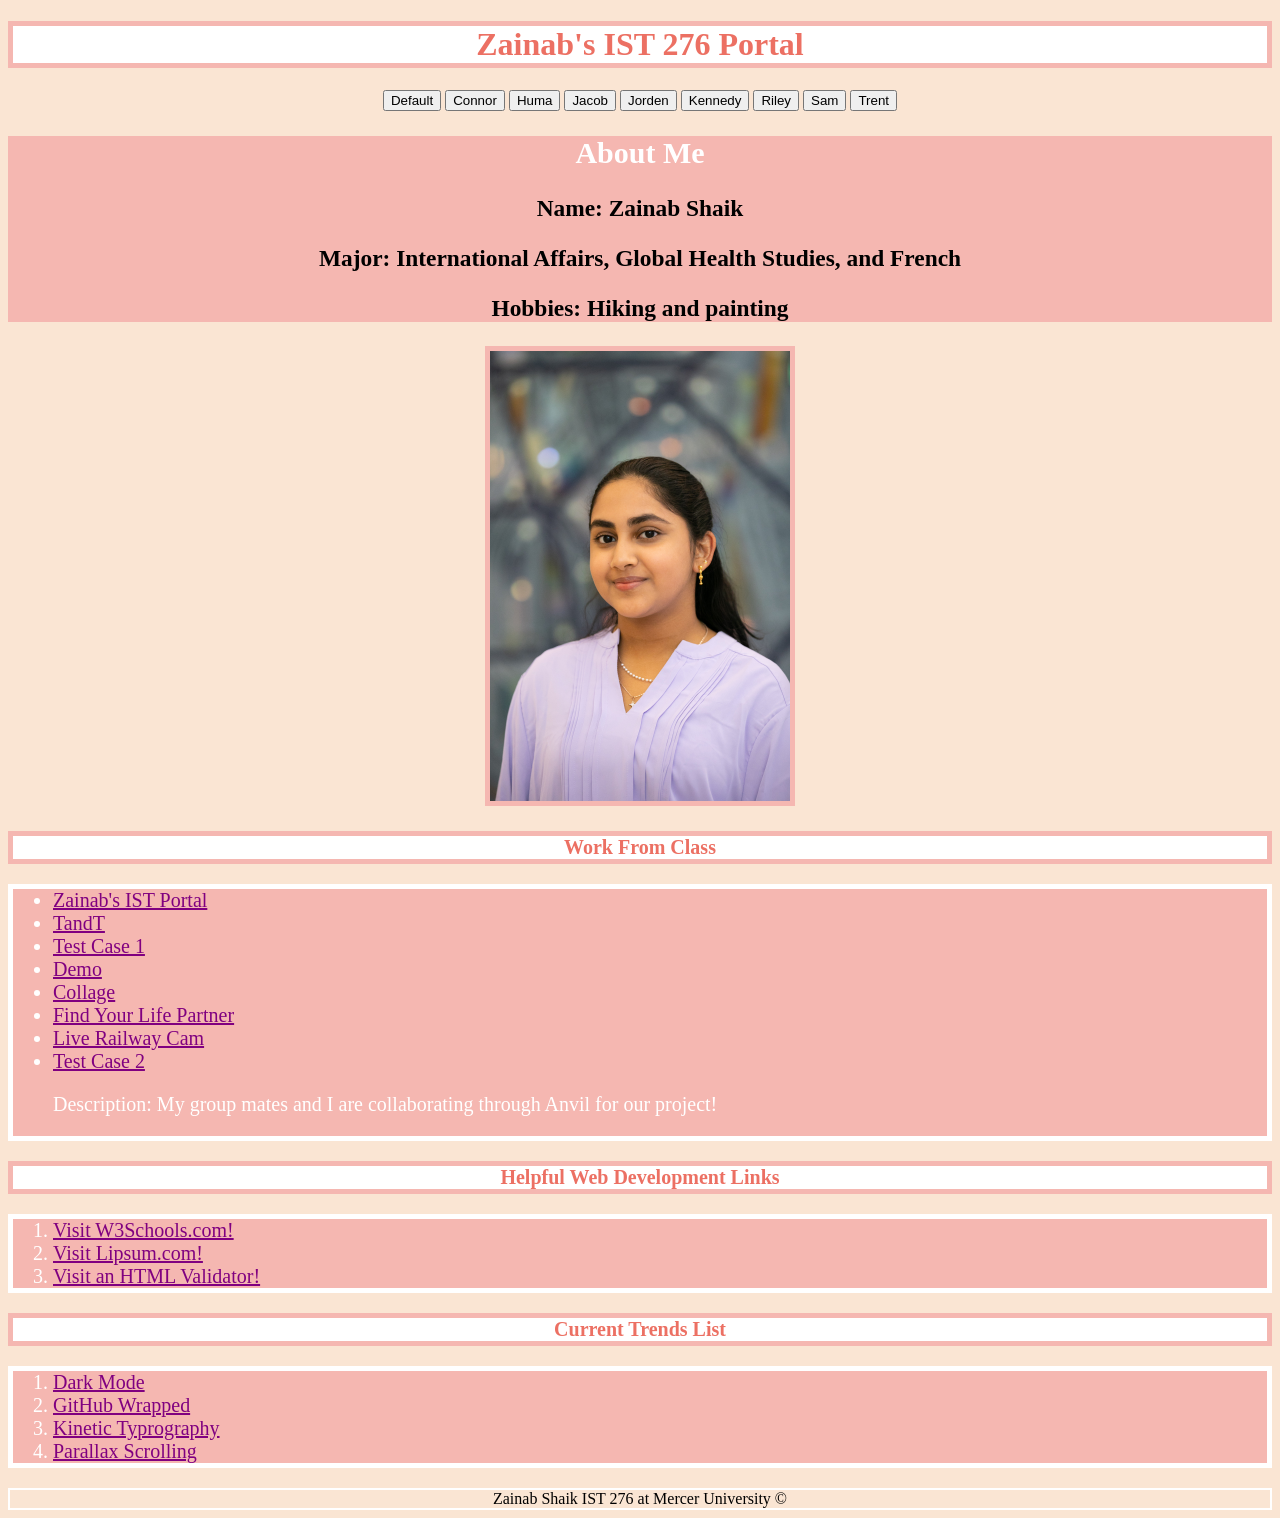
<file: index.html>
<!DOCTYPE html>
<html lang="en">
<head>

<meta charset="UTF-8">
<title>Zainab's IST 276 Portal</title>

<link id="thestyles" rel="stylesheet" href="Zainab.css">

</head>

<h1>Zainab's IST 276 Portal</h1>

<p class="ist276"> 	
	<button type="button" onclick="document.getElementById('thestyles').href = 'Zainab.css'">Default</button>	
    <button type="button" onclick="document.getElementById('thestyles').href = 'Connor.css'">Connor</button>
    <button type="button" onclick="document.getElementById('thestyles').href = 'Huma.css'">Huma</button>
	<button type="button" onclick="document.getElementById('thestyles').href = 'Jacob.css'">Jacob</button>  
	<button type="button" onclick="document.getElementById('thestyles').href = 'Jorden.css'">Jorden</button>
	<button type="button" onclick="document.getElementById('thestyles').href = 'Kennedy.css'">Kennedy</button>   
	<button type="button" onclick="document.getElementById('thestyles').href = 'Riley.css'">Riley</button>	  
    <button type="button" onclick="document.getElementById('thestyles').href = 'Sam.css'">Sam</button>	
	<button type="button" onclick="document.getElementById('thestyles').href = 'Trent.css'">Trent</button>	
</p> 

<div id="aboutMe">
	<h2 class="fre">About Me</h2>
	<h3>Name: Zainab Shaik</h3>
	<h3>Major: International Affairs, Global Health Studies, and French</h3>
	<h3>Hobbies: Hiking and painting</h3>
</div>

<div class="ist276">
	<img src="img_girl.jpg" alt="Girl" width="300" height="450" class="centered-image">
</div>

<div>
	<h3 id="myWork">Work From Class</h3>
	<ul>
		<li><a href="index.html">Zainab's IST Portal</a></li>
		<li><a href="TandT/index.html">TandT</a></li>
		<li><a href="bootstrap/index.html">Test Case 1</a></li>
		<li><a href="Demo/index.html">Demo</a></li>
		<li><a href="collage/index.html">Collage</a></li>
		<li><a href="steps/index.html">Find Your Life Partner</a></li>
		<li><a href="webcams/index.html">Live Railway Cam</a></li>
		<li class><a href="foliedge/index.html">Test Case 2</a><p>Description: My group mates and I are collaborating through Anvil for our project!</p></li>
	</ul>
	
</div>

<div>
	<h3 id="helpfulLinks">Helpful Web Development Links</h3>
	<ol>
		<li><a href="https://www.w3schools.com/">Visit W3Schools.com!</a></li>
		<li><a href="https://www.lipsum.com/">Visit Lipsum.com!</a></li>
		<li><a href="https://validator.w3.org/">Visit an HTML Validator!</a></li>
	</ol>

</div>

<div>
<h3 id="trends">Current Trends List</h3>
	<ol>
		<li class="fre"><a href="https://bootcamp.uxdesign.cc/dark-mode-the-latest-trend-in-web-design-19b36b503422">Dark Mode</a></li>
		<li><a href="https://subscribed.fyi/blog/github-wrapped-2023-uncover-and-share-your-code-contribution-insights/">GitHub Wrapped</a></li>
		<li><a href="https://dev.to/thormeier/throwing-around-text-kinetic-typography-part-4-rotating-around-the-world-5h7b">Kinetic Typrography</a></li>
		<li><a href="https://speckyboy.com/css-javascript-parallax-scrolling/">Parallax Scrolling</a></li>
		
	</ol>
</div>

<footer>
Zainab Shaik IST 276 at Mercer University
&copy;
</footer>
</body>
</html>
</file>
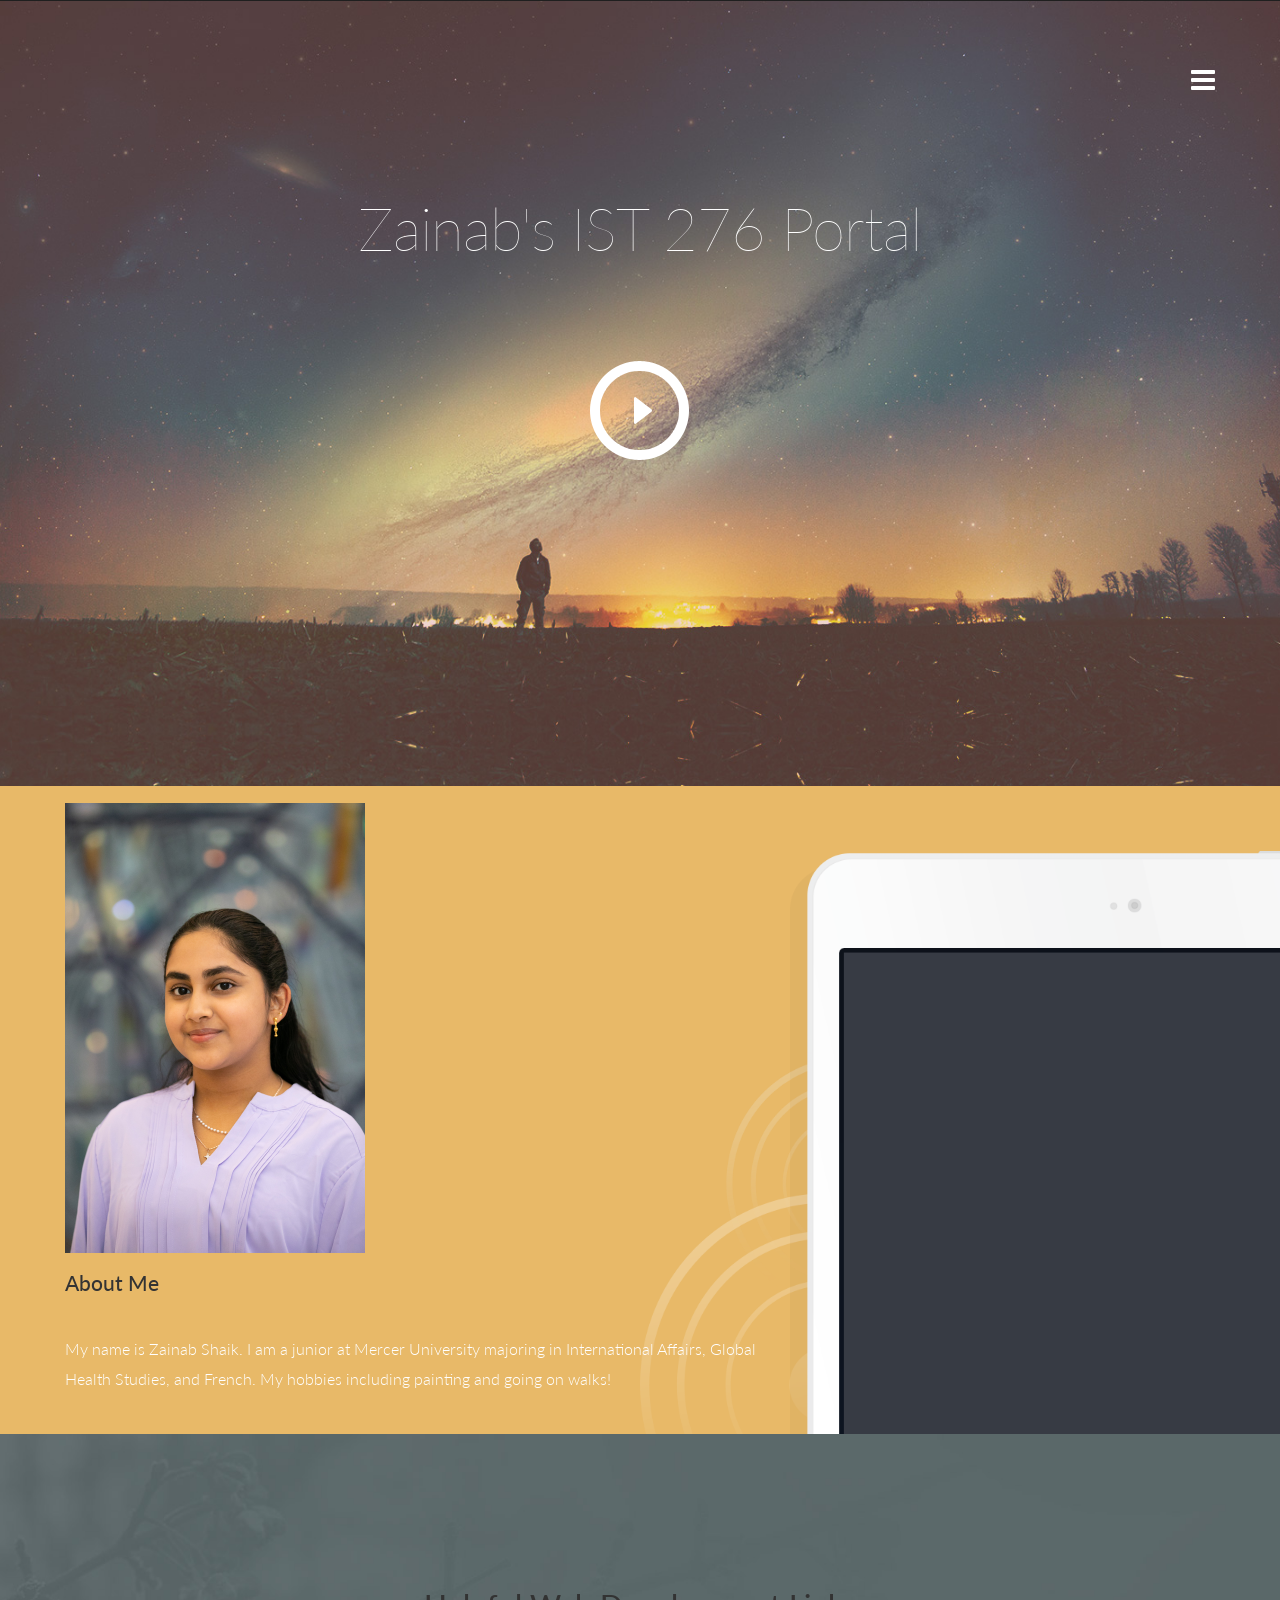
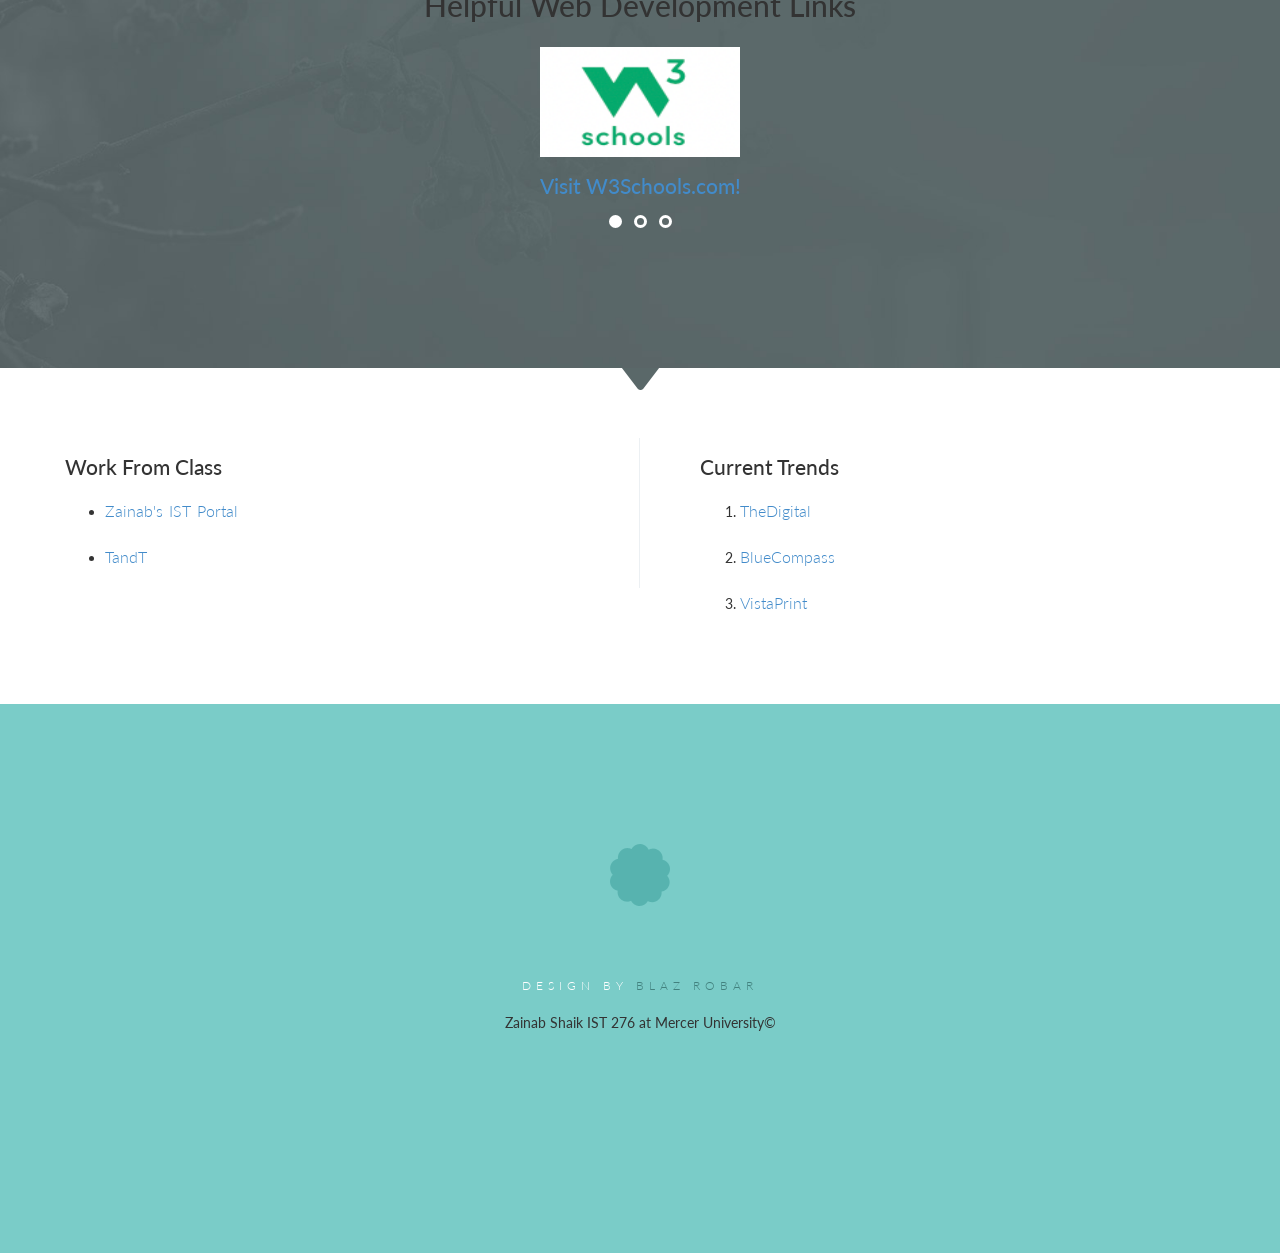
<file: bootstrap/index.html>
<!DOCTYPE html>
<html lang="en">
  <head>
    <meta charset="utf-8">
    <meta http-equiv="X-UA-Compatible" content="IE=edge">
    <meta name="viewport" content="width=device-width, initial-scale=1">
    <title>Zainab's IST 276 Portal</title>
    <!-- Bootstrap -->
    <link href="css/bootstrap.min.css" rel="stylesheet">
    <link href="http://netdna.bootstrapcdn.com/font-awesome/4.1.0/css/font-awesome.min.css" rel="stylesheet">
    <link rel="stylesheet" href="css/flexslider.css" type="text/css">
    <link href="css/styles.css?v=1.6" rel="stylesheet">
    <link href="css/queries.css?v=1.6" rel="stylesheet">
    <link href="css/jquery.fancybox.css" rel="stylesheet">
    <!-- Fonts -->
    <link href='http://fonts.googleapis.com/css?family=Lato:100,300,400,700,900,100italic,300italic,400italic,700italic,900italic' rel='stylesheet' type='text/css'>
      <!-- HTML5 Shim and Respond.js IE8 support of HTML5 elements and media queries -->
      <!-- WARNING: Respond.js doesn't work if you view the page via file:// -->
      <!--[if lt IE 9]>
      <script src="https://oss.maxcdn.com/libs/html5shiv/3.7.0/html5shiv.js"></script>
      <script src="https://oss.maxcdn.com/libs/respond.js/1.4.2/respond.min.js"></script>
      <![endif]-->
    </head>
    <body>
      <section class="navigation">
        <div class="container-fluid">
          <div class="row">
            <div class="col-md-8 col-md-offset-2 col-sm-8 col-sm-offset-2 col-xs-8 col-xs-offset-2">
              <nav class="pull">
                <ul class="top-nav">
                  <li><a href="#getstarted">About Me<span class="indicator"><i class="fa fa-angle-right"></i></span></a></li>
                  <li><a href="#media">Helpful Links<span class="indicator"><i class="fa fa-angle-right"></i></span></a></li>
                  <li><a href="#features">Work from Class<span class="indicator"><i class="fa fa-angle-right"></i></span></a></li>
                </ul>
              </nav>
            </div>
          </div>
        </div>
      </section>
      <section class="hero" id="hero">
        <div class="container">
          <div class="row">
            <div class="col-md-12 text-right">
              <a href="#"><i class="fa fa-navicon fa-2x nav_slide_button"></i></a>
            </div>
          </div>
          <div class="row">
            <div class="col-md-8 col-md-offset-2 text-center">
              <h1 class="animated bounceInDown">Zainab's IST 276 Portal</h1>
          </div>
          <div class="row">
            <div class="col-md-2 col-md-offset-5 text-center">
              <a href="http://player.vimeo.com/video/87701971?title=0&amp;byline=0&amp;portrait=0&amp;color=1883ad&amp;autoplay=1" class="hero-play-btn various fancybox.iframe">Play Button</a>
            </div>
          </div>
          <div class="row">
            <div class="col-md-6 col-md-offset-3 text-center">
            </div>
          </div>
        </div>
      </section>
      <section class="download-now" id="getstarted">
        <div class="container">
          <div class="row">
            <div class="col-md-8 wp1">
            <h2 class="animated fadeInUpDelay">   </h2>
            <img src="img/zainab.jpg" alt="Girl" width="300" height="450" margin="2" class="centered-image">
            <h2 class="animated fadeInUpDelay">About Me</h2>
              <p class="animated fadeInUpDelay">My name is Zainab Shaik. I am a junior at Mercer University majoring in International Affairs, Global Health Studies, and French. My hobbies including painting and going on walks!</p>

            </div>
          </div>
        </div>
      </section>
      <section class="testimonials" id="media">
        <div class="container">
          <div class="row">
            <div class="col-md-12 text-center">
              <div id="firstSlider">
                <ul class="slides">
                
                  <li>
                    <div class="avatar"><img src="img/w3s.png" alt="Blaz Robar" width="200" height="110" class="centered-image"></div>
                    <h3></h3>
                    <a href="https://www.w3schools.com/"><h2>Visit W3Schools.com!</h2></a>
                  </li>
                  <li>
                    <div class="avatar"><img src="img/ipsum.png" alt="Pete Finlan" width="200" height="110" class="centered-image"></div>
                    <h3></h3>
                    <a href="https://www.lipsum.com/"><h2>Visit Lipsum.com!</h2></a>
                  </li>
                  <li>
                    <div class="avatar"><img src="img/w3c.png" alt="Doge Finbar" width="200" height="110" class="centered-image"></div>
                    <h3></h3>
                    <a href="https://validator.w3.org/"><h2>Visit an HTML Validator!</h2></a>
                  </li>
                </ul>
                    <h2 style="font-size:30px" class="ist276">Helpful Web Development Links</h2>
              </div>
            </div>
          </div>
        </div>
      </section>
      <section class="features" id="features">
        <div class="container">
          <div class="row">
            <div class="col-md-6 features-leftcol wp2">
              <h2>Work From Class</h2>
              	<ul>
					<li><a href="../index.html"><p>Zainab's IST Portal</a></p></li>
					<li><a href="../TandT/index.html"><p>TandT</a></p></li>
				</ul>
            </div>
            <div class="col-md-6 features-rightcol wp3">
              <h2>Current Trends</h2>
             	<ol>
					<li class="fre"><a href="https://www.theedigital.com/blog/web-design-trends"><p>TheDigital</a></p></li>
					<li><a href="https://www.bluecompass.com/blog/web-design-trends-to-watch-for"><p>BlueCompass</a></p></li>
					<li><a href="https://www.vistaprint.com/hub/web-design-trends"><p>VistaPrint</a></p></li>
				</ol>
            </div>
          </div>
        </div>
      </section>
          <div class="row">
            <div class="col-md-12 text-center">
                <footer>
              <a href="#" class="badge-btn">Badge Button</a>
              <p class="footer-credit">Design by <a href="http://www.blazrobar.com">Blaz Robar</a></p>
				Zainab Shaik IST 276 at Mercer University&copy;
				</footer>
            </div>
          </div>
        </div>
      <!-- jQuery (necessary for Bootstrap's JavaScript plugins) -->
      <script src="https://ajax.googleapis.com/ajax/libs/jquery/1.11.0/jquery.min.js"></script>
      <script src="js/jquery.fancybox.pack.js"></script>
      <!-- Include all compiled plugins (below), or include individual files as needed -->
      <script src="js/bootstrap.min.js"></script>
      <script src="js/scripts.js?v=1.7"></script>
      <script src="js/jquery.flexslider.js"></script>
      <script src="js/jquery.smooth-scroll.js"></script>
      <script src="js/modernizr.js"></script>
      <script src="js/waypoints.min.js"></script>
    </body>
  </html>
</file>
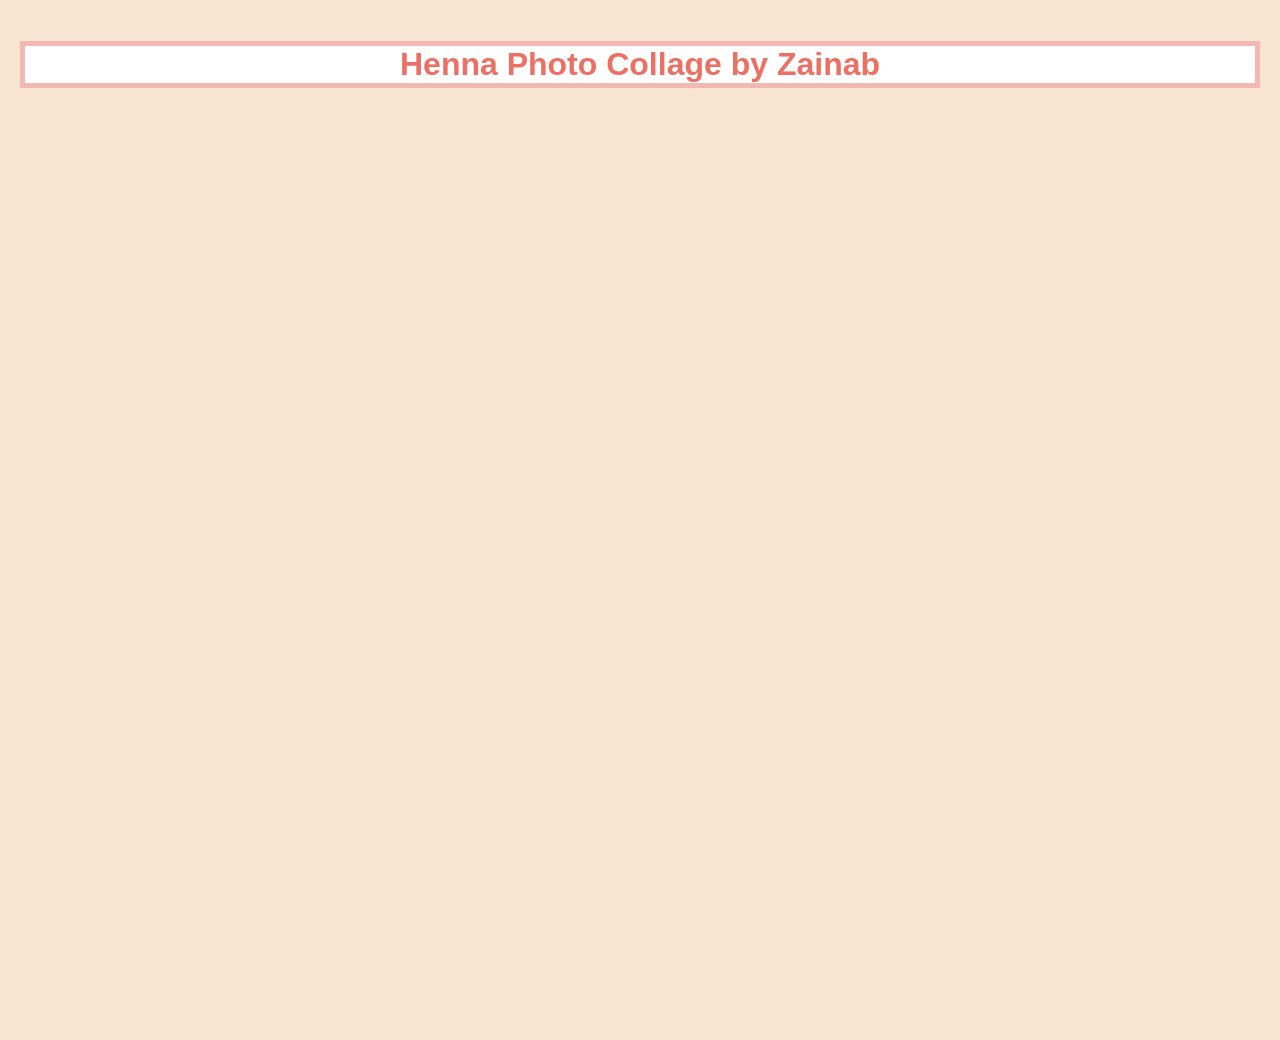
<file: collage/index.html>
<!DOCTYPE html>
<html lang="en">

<head>
  <meta charset="UTF-8">
  <meta name="viewport" content="width=device-width, initial-scale=1.0">
  <title>Zainab's Henna Photo Collage</title>
  <link rel="stylesheet" href="style.css">

</head>

<body>
  <script>
  // Function to generate random value between min and max (inclusive)
  function randVal(min, max) {
    return Math.floor(Math.random() * (max - min + 1)) + min;
  }

  // Array of image names
  var imageNames = [
    "henna1","henna2","henna3","henna4","henna5","henna6","henna7","henna8","henna9","henna10","henna11","henna12","henna13"
    // Add more image names here
  ];

  // Function to generate a random <div> with a random background image and random border color
  function generateDiv() {
    var div = document.createElement("div");
    div.className = "image";
    // Random border color
    div.style.border = "5px solid rgb(" + randVal(0, 255) + "," + randVal(0, 255) + "," + randVal(0, 255) + ")";
    // Select a random image name from the array
    var randomImageName = imageNames[randVal(0, imageNames.length - 1)];
    // Construct the image URL
    var imageUrl = randomImageName + ".jpg"; // Assuming images are in JPG format
    div.style.backgroundImage = "url('" + imageUrl + "')";
    return div;
  }

  // Header section
  var header = document.createElement("header");
  header.innerHTML = "<h1>Henna Photo Collage by Zainab</h1>";
  document.body.appendChild(header);

  // Prompt user for number of pictures
  var numPictures = parseInt(prompt("How many pictures should be placed into this collage?"));

  // Generate random collage
  var container = document.createElement("div");
  container.className = "container";
  document.body.appendChild(container);

  for (var i = 0; i < numPictures; i++) {
    container.appendChild(generateDiv());
  }
</script>
</body>

</html>
</file>
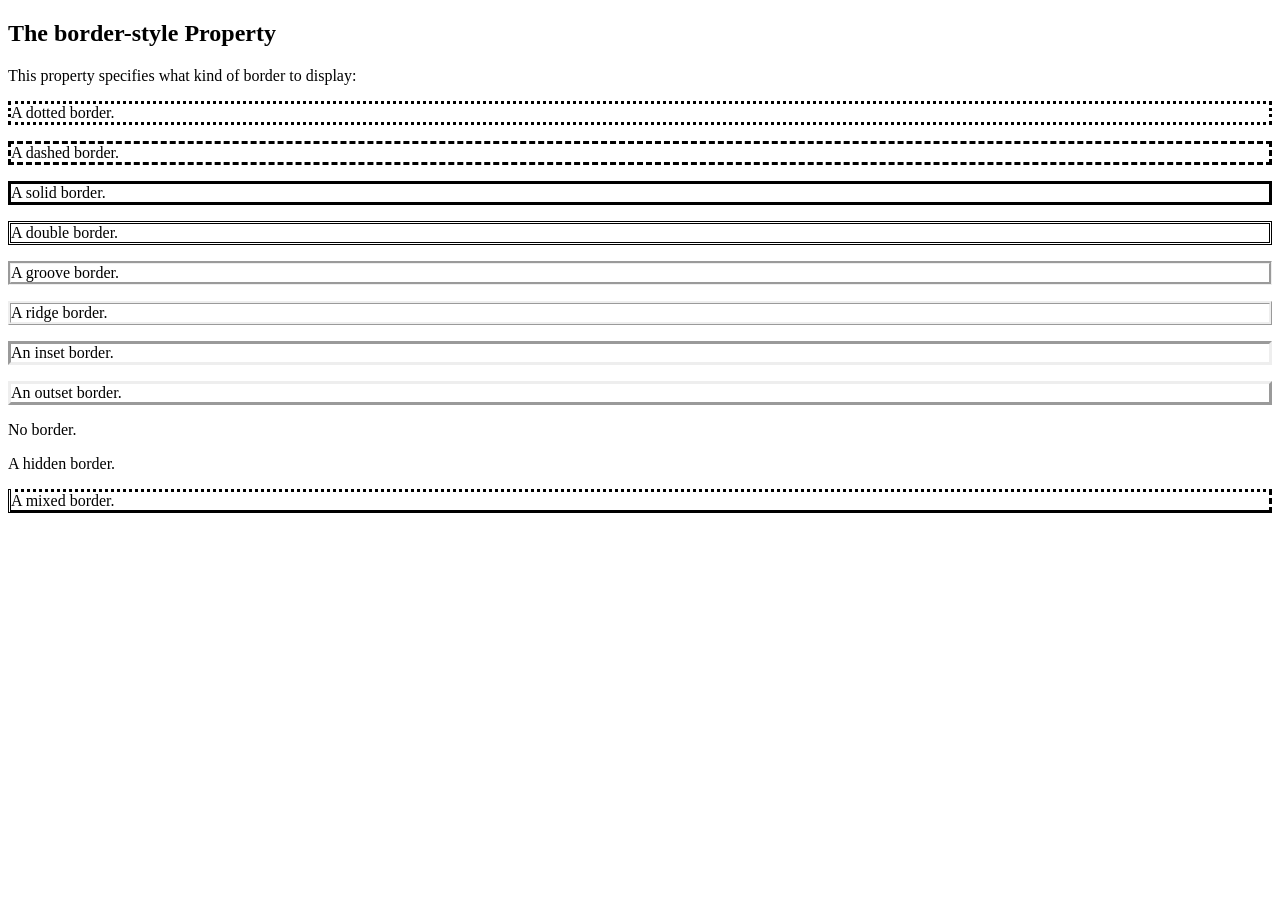
<file: Demo/index.html>
<!DOCTYPE html>
<html>
<head>
<style>
p.dotted {border-style: dotted;}
p.dashed {border-style: dashed;}
p.solid {border-style: solid;}
p.double {border-style: double;}
p.groove {border-style: groove;}
p.ridge {border-style: ridge;}
p.inset {border-style: inset;}
p.outset {border-style: outset;}
p.none {border-style: none;}
p.hidden {border-style: hidden;}
p.mix {border-style: dotted dashed solid double;}
</style>
</head>
<body>

<h2>The border-style Property</h2>
<p>This property specifies what kind of border to display:</p>

<p class="dotted">A dotted border.</p>
<p class="dashed">A dashed border.</p>
<p class="solid">A solid border.</p>
<p class="double">A double border.</p>
<p class="groove">A groove border.</p>
<p class="ridge">A ridge border.</p>
<p class="inset">An inset border.</p>
<p class="outset">An outset border.</p>
<p class="none">No border.</p>
<p class="hidden">A hidden border.</p>
<p class="mix">A mixed border.</p>

</body>
</html>
</file>
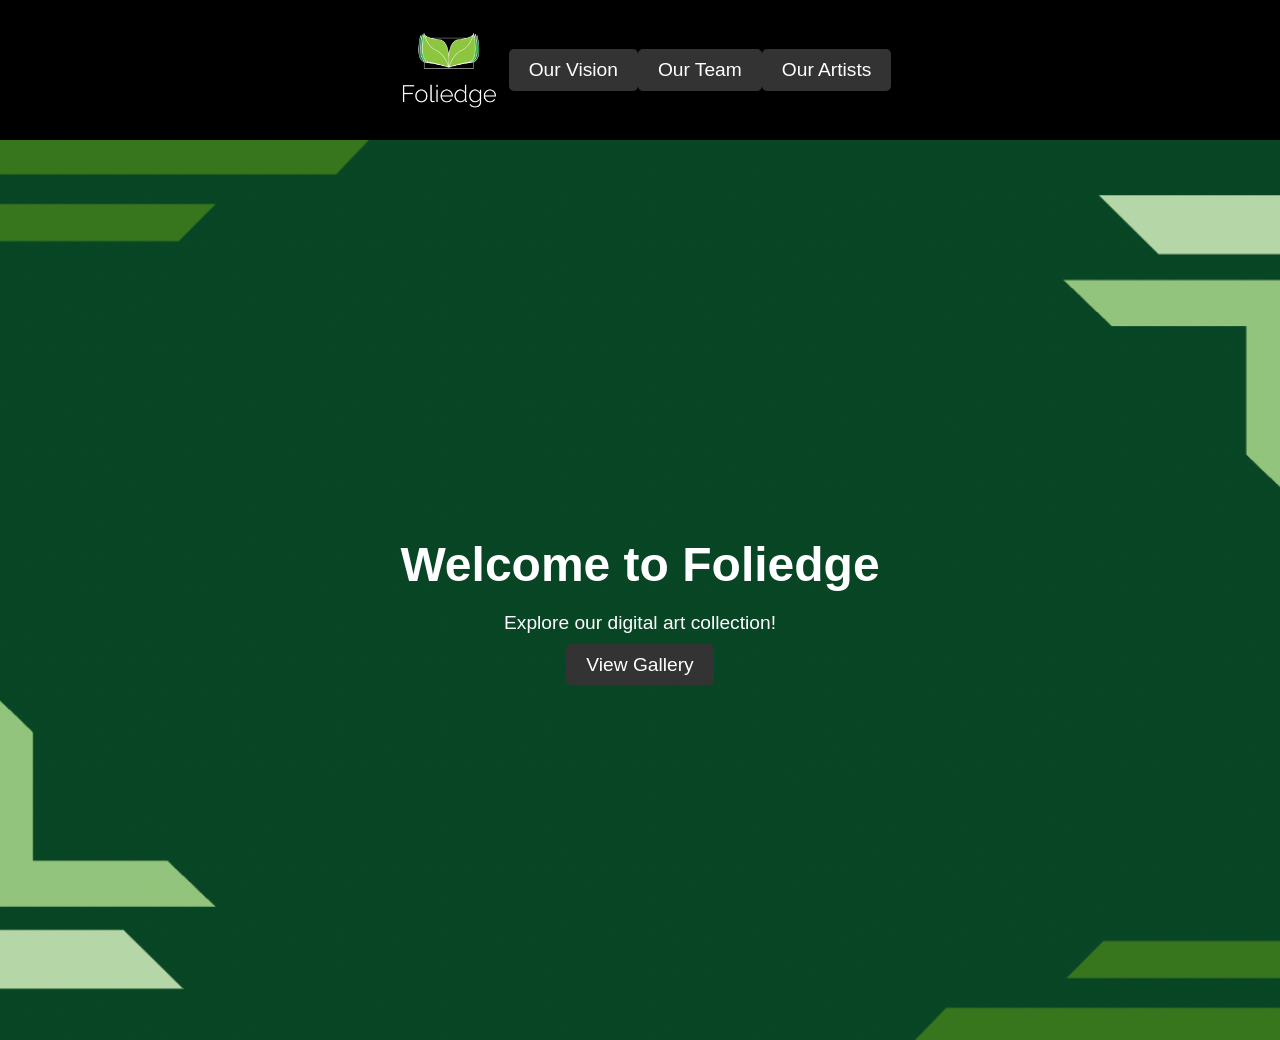
<file: foliedge/index.html>
<!DOCTYPE html>
<html lang="en">
<head>
    <meta charset="UTF-8">
    <meta name="viewport" content="width=device-width, initial-scale=1.0">
    <link rel="stylesheet" href="foliedge.css">
    <title>Foliedge</title>

	<style>
.button {
    	 	background-color: black; 
            padding: 10px;
        	transition: white 0.3s ease;
    		font-family: Arial, sans-serif;
    	}
        .cta-button {
            background-color: #333;
            color: #fff;
            padding: 10px 20px;
            font-size: 1.2em;
            text-decoration: none;
            border-radius: 5px;
            transition: background-color 0.3s ease;
        }
        .cta-button:hover {
            background-color: black;
        }
	</style>

</head>
<body>
    <header>
    <div class="logo">
        <!-- Add your logo here -->
        <img src="foliedge.jpg" alt="Logo" width="120" height="80">
        <a href="our_vision.html" class="cta-button">Our Vision</a>
        <a href="our_team.html" class="cta-button">Our Team</a>
        <a href="our_artists.html" class="cta-button">Our Artists</a>

    </div>

    </header>
    <div class="hero">
        <div class="hero-content">
            <h1>Welcome to Foliedge</h1>
            <p>Explore our digital art collection!</p>
            <a href="our_artists.html" class="cta-button">View Gallery</a>
        </div>
    </div>
    <!-- Add your gallery section, about section, and contact section here -->
</body>
</html>
</file>
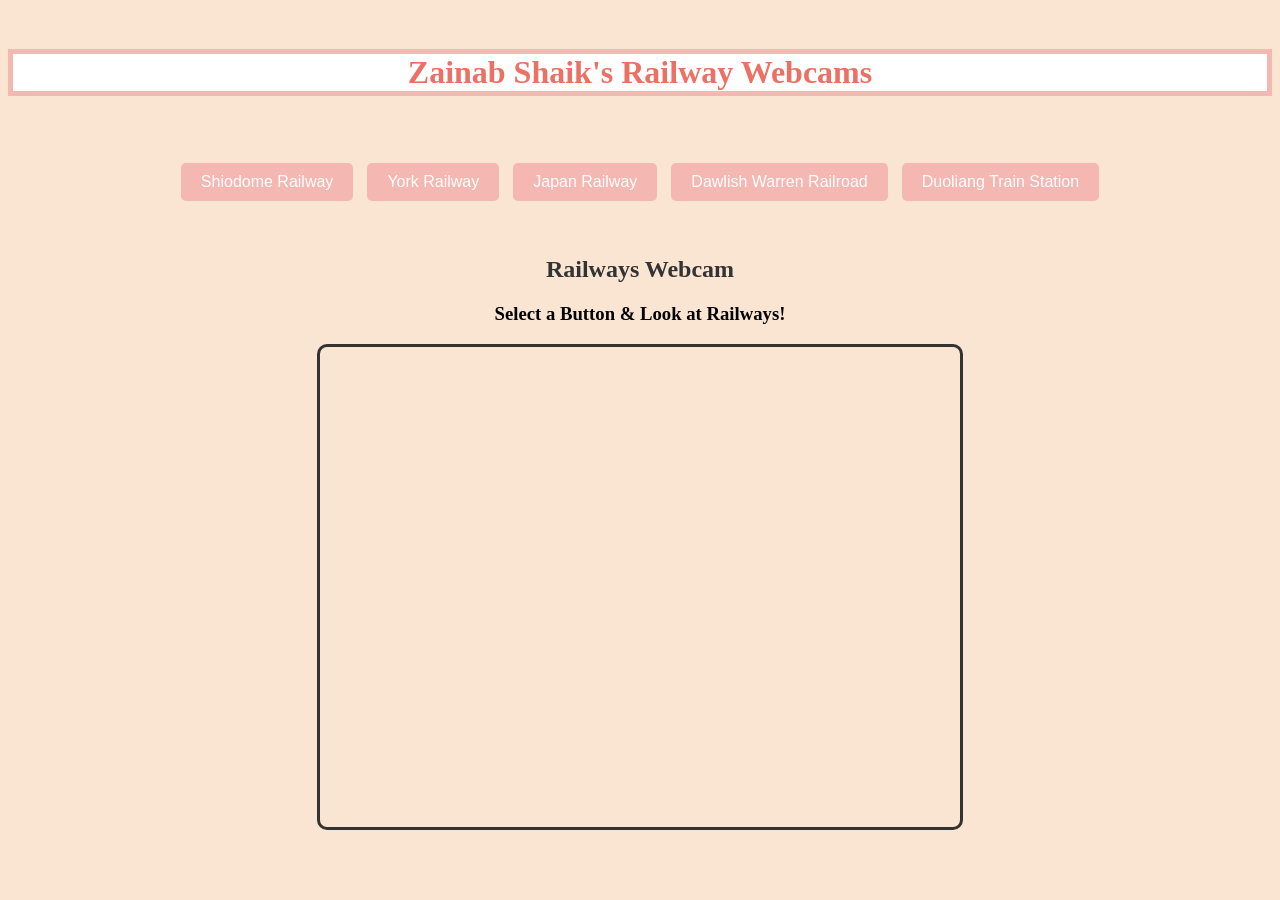
<file: webcams/index.html>
<!DOCTYPE html>
<html lang="en">
<head>
    <meta charset="UTF-8">
    <meta name="viewport" content="width=device-width, initial-scale=1.0">
    <title>Railways Webcams by Zainab Shaik</title>
    
    <!-- CSS Styles -->
    <style>
        /* Body styling */
        body {
  			background-color:#FAE5D3;
        }

        /* Header styling */
        header {
            color: white;
            text-align: center;
            padding: 20px 0;
        }

        /* Title styling */
		h1 {
			background-color: white;
			color:#EC7063;
			text-align: center;
			border: 5px solid #F5B7B1;
		}
        /* Controls styling */
        #controls {
            text-align: center;
            margin-top: 20px;
        }

        button {
            background-color: #F5B7b1;
            color: white;
            padding: 10px 20px;
            border: none;
            cursor: pointer;
            border-radius: 5px;
            margin: 5px;
            font-size: 16px;
        }

        button:hover {
            background-color: #EC7063;
        }

        /* Webcam container styling */
        #webcam {
            text-align: center;
            margin-top: 50px;
        }

        /* Webcam title styling */
        #webcamTitle {
            color: #333;
        }

        /* Webcam feed styling */
        #webcamFeed {
            border: 3px solid #333;
            border-radius: 10px;
        }
    </style>
    
    <!-- JavaScript -->
    <script>
        // Array of webcam titles
        var webcamTitles = [
            "Shiodome Railway Tracks Webcam",
            "York Railway Station Webcam",
            "Japan Railway Station Webcam",
            "Dawlish Warren Railroad Webcam",
            "Duoliang Train Station Webcam"
        ];

        // Array of webcam links
        var webcamLinks = [
            "https://www.youtube.com/embed/MWZpVfH58qc?si=2YMfv5Sw2KVZICbo",
            "https://www.youtube.com/embed/vByZX49lCic?si=0H-oFnSgGEFiQIGr",
            "https://www.youtube.com/embed/0cnORgQeKJ4?si=7eVvtAtSxWi54Rzq",
            "https://www.youtube.com/embed/trAtJXMM66c?si=jdsHywogPCxpcKur",
            "https://www.youtube.com/embed/UCG1aXVO8H8?si=mDrEx2x7Wnty_O_f"
        ];

        // Function to update webcam title and iframe src
        function updateWebcam(index) {
            var titleElement = document.getElementById("webcamTitle");
            var feedElement = document.getElementById("webcamFeed");

            titleElement.innerText = webcamTitles[index];
            feedElement.src = webcamLinks[index];
        }
    </script>
</head>
<body>
    <header>
        <h1>Zainab Shaik's Railway Webcams</h1>
    </header>
    <div id="controls">
        <!-- Buttons for selecting webcam locations -->
        <button onclick="updateWebcam(0)">Shiodome Railway</button>
        <button onclick="updateWebcam(1)">York Railway</button>
        <button onclick="updateWebcam(2)">Japan Railway</button>
        <button onclick="updateWebcam(3)">Dawlish Warren Railroad</button>
        <button onclick="updateWebcam(4)">Duoliang Train Station</button>
    </div>
    <div id="webcam">
        <!-- Title and iframe for displaying live webcam feed -->
        <h2 id="webcamTitle">Railways Webcam</h2>
        <h3>Select a Button & Look at Railways!</h3>
        <iframe id="webcamFeed" width="640" height="480" frameborder="0" allowfullscreen></iframe>
    </div>
</body>
</html>
</file>
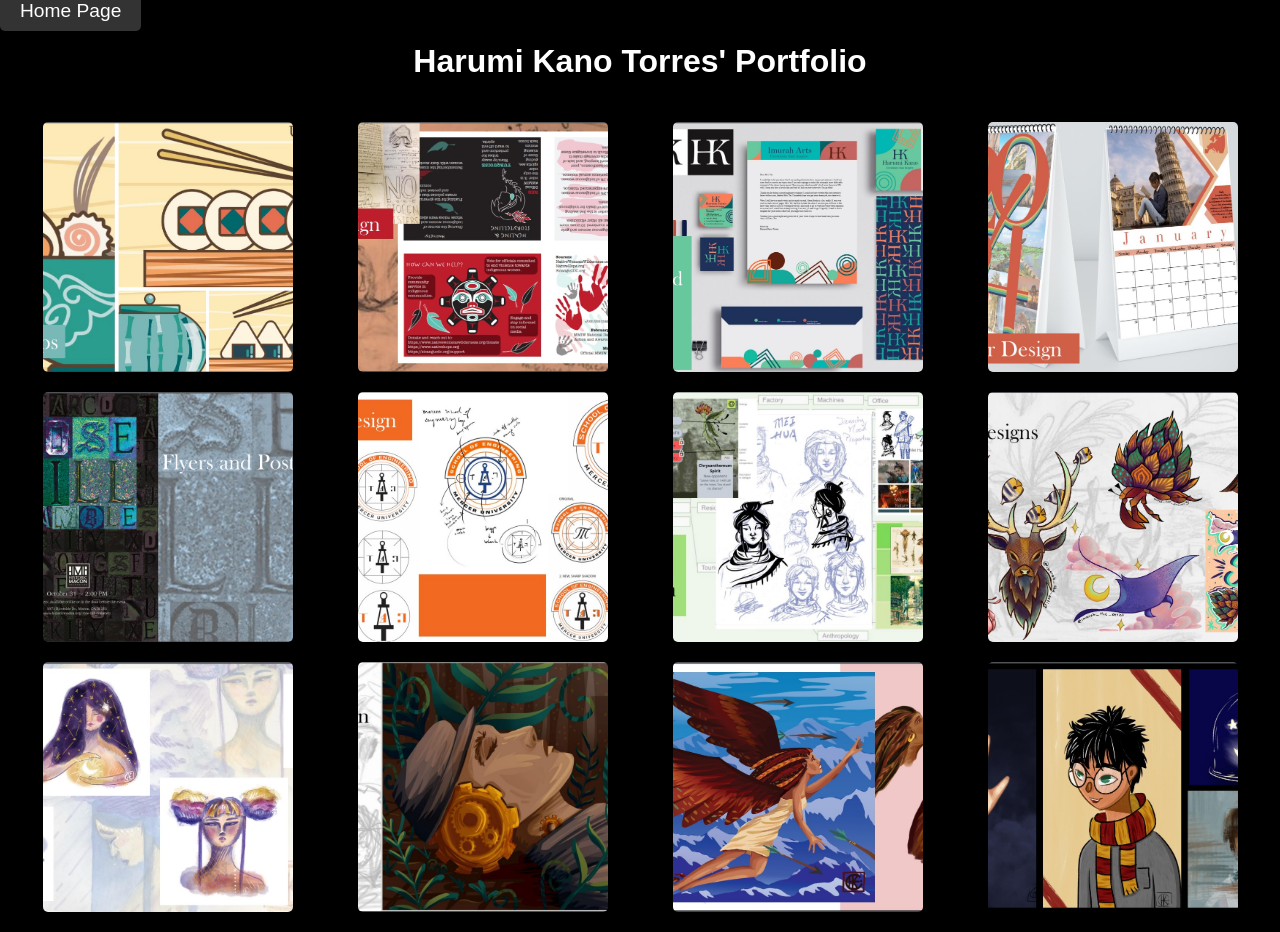
<file: foliedge/harumi.html>
<!DOCTYPE html>
<html lang="en">
<head>
    <meta charset="UTF-8">
    <meta name="viewport" content="width=device-width, initial-scale=1.0">
    <title>Foliedge</title>
    <style>
        /* Add your CSS styles here */
        body {
            font-family: Arial, sans-serif;
            margin: 0;
            padding: 0;
            background-color: black;
        }
		.info {
			font-family: Arial, sans-serif;
			margin: 0;
			padding: 0;
			color: #fff;
			text-align:center;
		}
        header {
            background-color: black;
            color: #fff;
            padding: 20px;
            text-align: center;
        }
        .hero {
            background-image: url('background.jpeg'); /* Replace with your image */
            background-size: cover;
            background-position: center;
            height: 100vh;
            display: flex;
            justify-content: center;
            align-items: center;
            text-align: center;
        }
        .hero-content {
            color: #fff;
            max-width: 600px;
            padding: 20px;
        }
        .hero-content h1 {
            font-size: 3em;
            margin-bottom: 20px;
        }
        .hero-content p {
            font-size: 1.2em;
            margin-bottom: 20px;
        }
        .cta-button {
            background-color: #333;
            color: #fff;
            padding: 10px 20px;
            font-size: 1.2em;
            text-decoration: none;
            border-radius: 5px;
            transition: background-color 0.3s ease;
        }
        .cta-button:hover {
            background-color: black;
        }
        .logo {
            background-color: black; 
            align-items: center; 
            justify-content: center;
            display: flex;
            padding: 10px;
        	transition: white 0.3s ease;
        }
        .button {
    	 	background-color: black; 
            padding: 10px;
        	transition: white 0.3s ease;
    		font-family: Arial, sans-serif;
            display: flex;
    	}

	/* New CSS for collage */
        .gallery {
            display: grid;
            grid-template-columns: repeat(auto-fill, minmax(250px, 1fr));
            grid-gap: 20px;
            justify-items: center;
            padding: 20px;
        }
        .gallery img {
            width: 250px; /* Adjust the width as needed */
            height: 250px; /* Adjust the height as needed */
            object-fit: cover;
            border-radius: 5px; /* Optional: Add border-radius for rounded corners */
        }

    </style>
</head>
<body>

            <a href="index.html" class="cta-button">Home Page</a>
        </div> 
    </div>
    <!-- Add your gallery section, about section, and contact section here -->
	<body> 
	<div class="info">
	<h1>Harumi Kano Torres' Portfolio</h1>
	</div>
	<section id="gallery1">
        <div class="gallery">
               <img src="img1.jpg" alt="Image 1">
               <img src="img2.jpg" alt="Image 2">
               <img src="img3.jpg" alt="Image 3">
               <img src="img4.jpg" alt="Image 4">
	    <img src="img5.jpg" alt="Image 5">
	    <img src="img6.jpg" alt="Image 6">
	    <img src="img7.jpg" alt="Image 7">
	    <img src="img8.jpg" alt="Image 8">
	    <img src="img9.jpg" alt="Image 9">
	    <img src="img10.jpg" alt="Image 10">
	    <img src="img11.jpg" alt="Image 11">
	    <img src="img12.jpg" alt="Image 12">
        </div>
    </section>
</body>
</html>
</file>
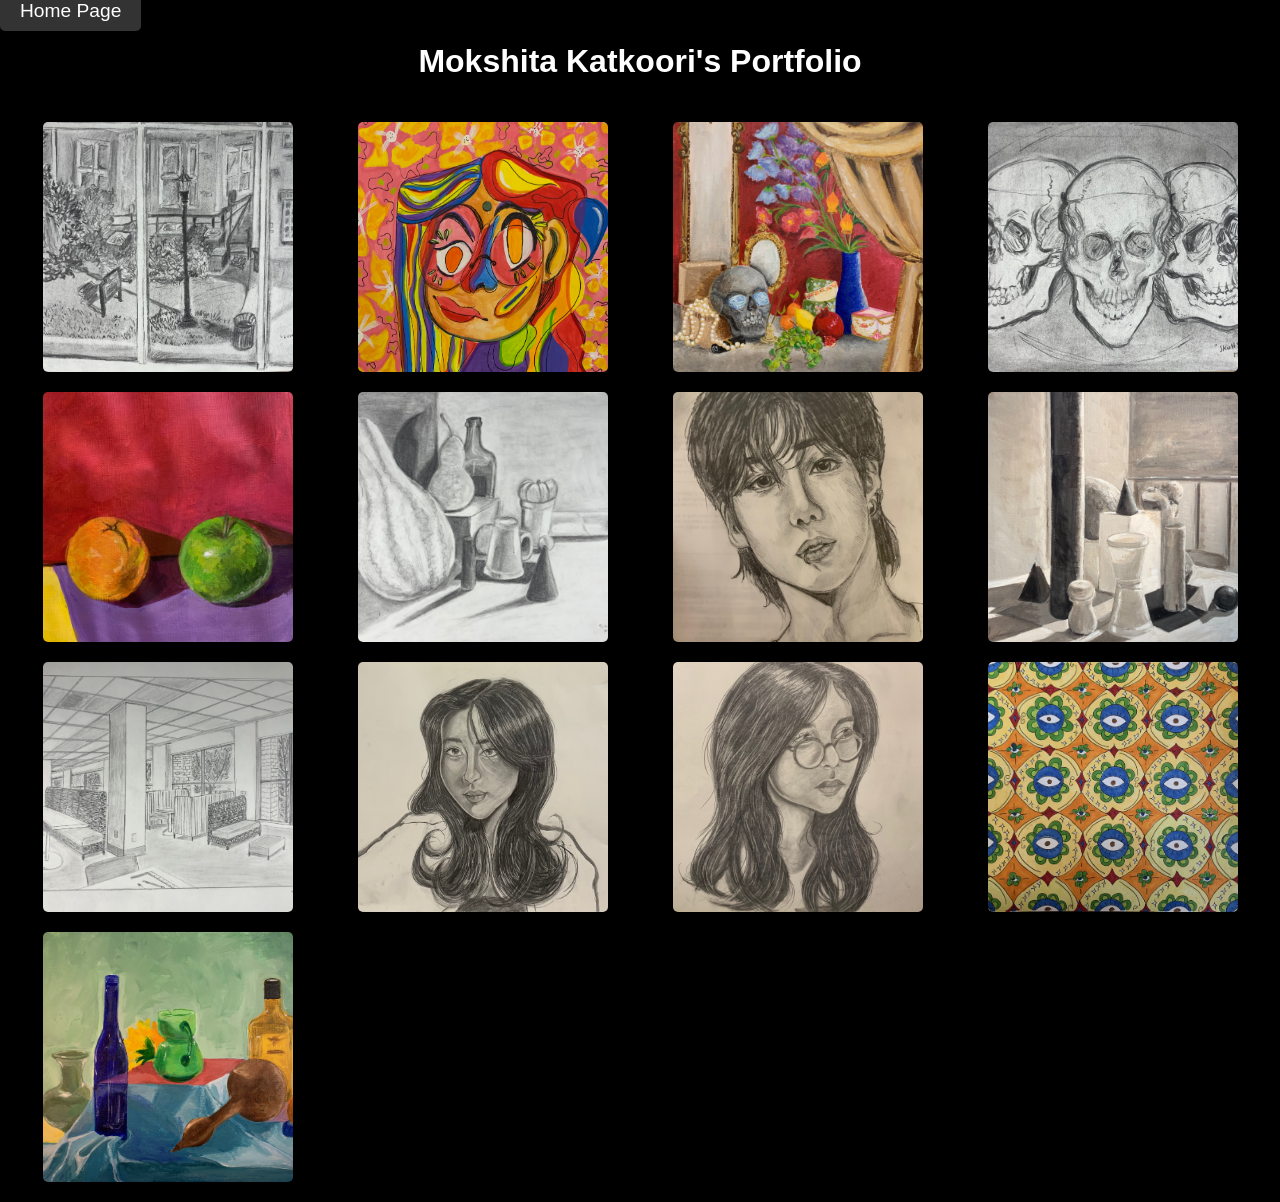
<file: foliedge/mokshita.html>
<!DOCTYPE html>
<html lang="en">
<head>
    <meta charset="UTF-8">
    <meta name="viewport" content="width=device-width, initial-scale=1.0">
    <title>Foliedge</title>
    <style>
        /* Add your CSS styles here */
        body {
            font-family: Arial, sans-serif;
            margin: 0;
            padding: 0;
            background-color: black;
        }

	.info {
	font-family: Arial, sans-serif;
    		margin: 0;
    		padding: 0;
    		color: #fff;
    		text-align:center;
    	}

        header {
            background-color: black;
            color: #fff;
            padding: 20px;
            text-align: center;
        }
        .hero {
            background-image: url('background.jpg'); /* Replace with your image */
            background-size: cover;
            background-position: center;
            height: 100vh;
            display: flex;
            justify-content: center;
            align-items: center;
            text-align: center;
        }
        .hero-content {
            color: #fff;
            max-width: 600px;
            padding: 20px;
        }
        .hero-content h1 {
            font-size: 3em;
            margin-bottom: 20px;
        }
        .hero-content p {
            font-size: 1.2em;
            margin-bottom: 20px;
        }
        .cta-button {
            background-color: #333;
            color: #fff;
            padding: 10px 20px;
            font-size: 1.2em;
            text-decoration: none;
            border-radius: 5px;
            transition: background-color 0.3s ease;
        }
        .cta-button:hover {
            background-color: black;
        }
        .logo {
            background-color: black; 
            align-items: center; 
            justify-content: center;
            display: flex;
            padding: 10px;
        	transition: white 0.3s ease;
        }
        .button {
    	 	background-color: black; 
            padding: 10px;
        	transition: white 0.3s ease;
    		font-family: Arial, sans-serif;
            display: flex;
    	}

	/* New CSS for collage */
        .gallery {
            display: grid;
            grid-template-columns: repeat(auto-fill, minmax(250px, 1fr));
            grid-gap: 20px;
            justify-items: center;
            padding: 20px;
        }
        .gallery img {
            width: 250px; /* Adjust the width as needed */
            height: 250px; /* Adjust the height as needed */
            object-fit: cover;
            border-radius: 5px; /* Optional: Add border-radius for rounded corners */
        }

    </style>
    <body>
    </div>
            <a href="index.html" class="cta-button">Home Page</a>
        </div>
    </div>
    <!-- Add your gallery section, about section, and contact section here -->
	<body>
	<div class="info">
	<h1>Mokshita Katkoori's Portfolio<h1>
	</div>
	<section id="gallery1">
        <div class="gallery">
            <!-- Add your 13 images here -->
            <img src="pic1.jpg" alt="Image 1">
            <img src="pic2.jpg" alt="Image 2">
            <img src="pic3.jpg" alt="Image 3">
            <img src="pic4.jpg" alt="Image 4">
	    <img src="pic5.jpg" alt="Image 5">
	    <img src="pic6.jpg" alt="Image 6">
	    <img src="pic7.jpg" alt="Image 7">
	    <img src="pic8.jpg" alt="Image 8">
	    <img src="pic9.jpg" alt="Image 9">
	    <img src="pic10.jpg" alt="Image 10">
	    <img src="pic11.jpg" alt="Image 11">
	    <img src="pic12.jpg" alt="Image 12">
	    <img src="pic13.jpg" alt="Image 13">
        </div>
    </section>
</body>
</html>
</file>
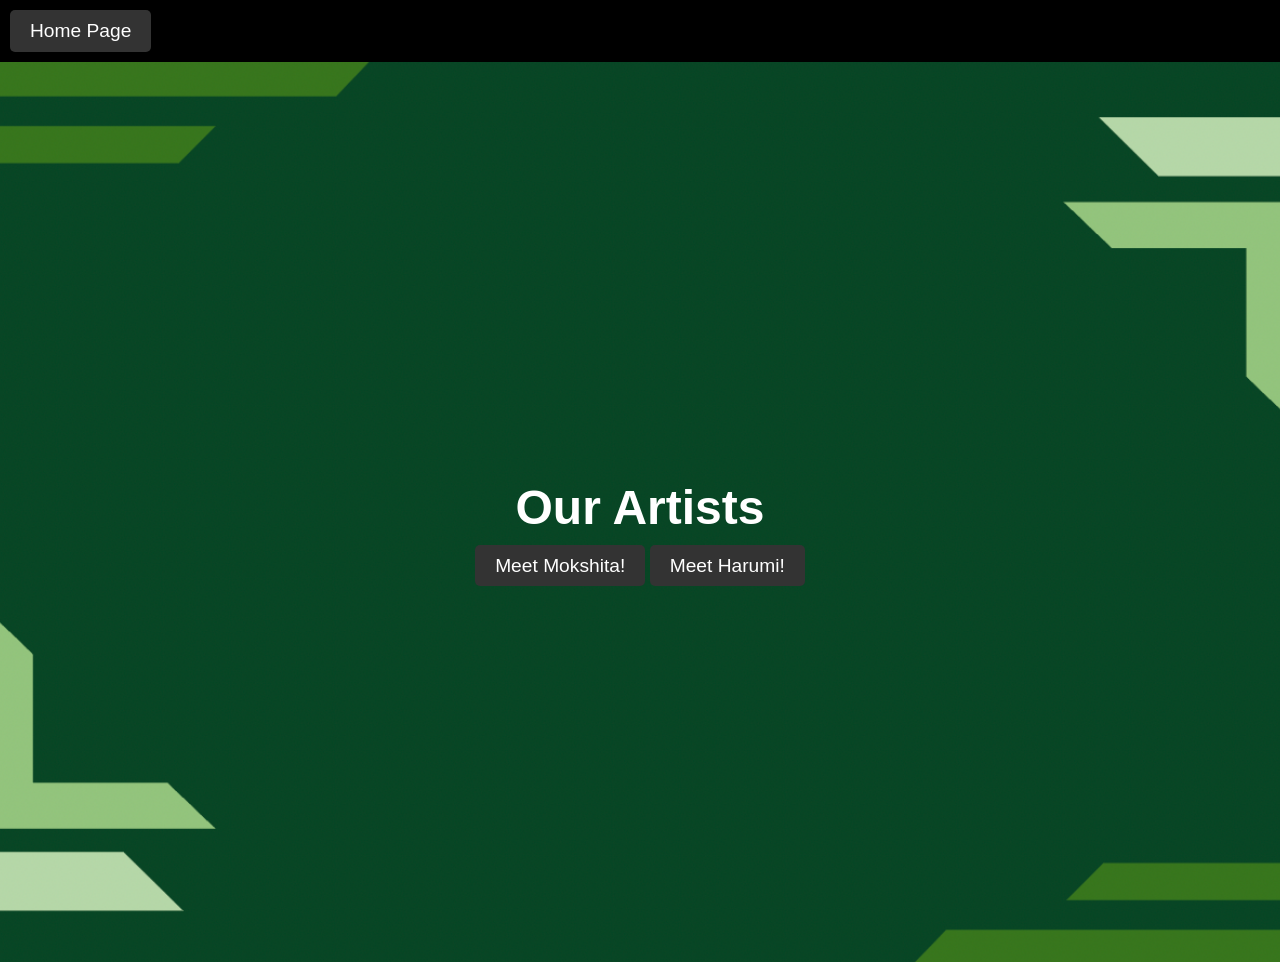
<file: foliedge/our_artists.html>
<!DOCTYPE html>
<html lang="en">
<head>
    <meta charset="UTF-8">
    <meta name="viewport" content="width=device-width, initial-scale=1.0">
    <link rel="stylesheet" href="foliedge.css">
    <title>Foliedge/OurArtists</title>

    
<body>
	<div class="button">
	<a href="index.html" class="cta-button">Home Page</a>
	</div>
	
    <div class="hero">
        <div class="hero-content">
    <h1>Our Artists</h1>
	<div class>
		<a href="mokshita.html" class="cta-button">Meet Mokshita!</a>
		<a href="harumi.html" class="cta-button">Meet Harumi!</a>
		</div>
	</div>

</body>
</file>
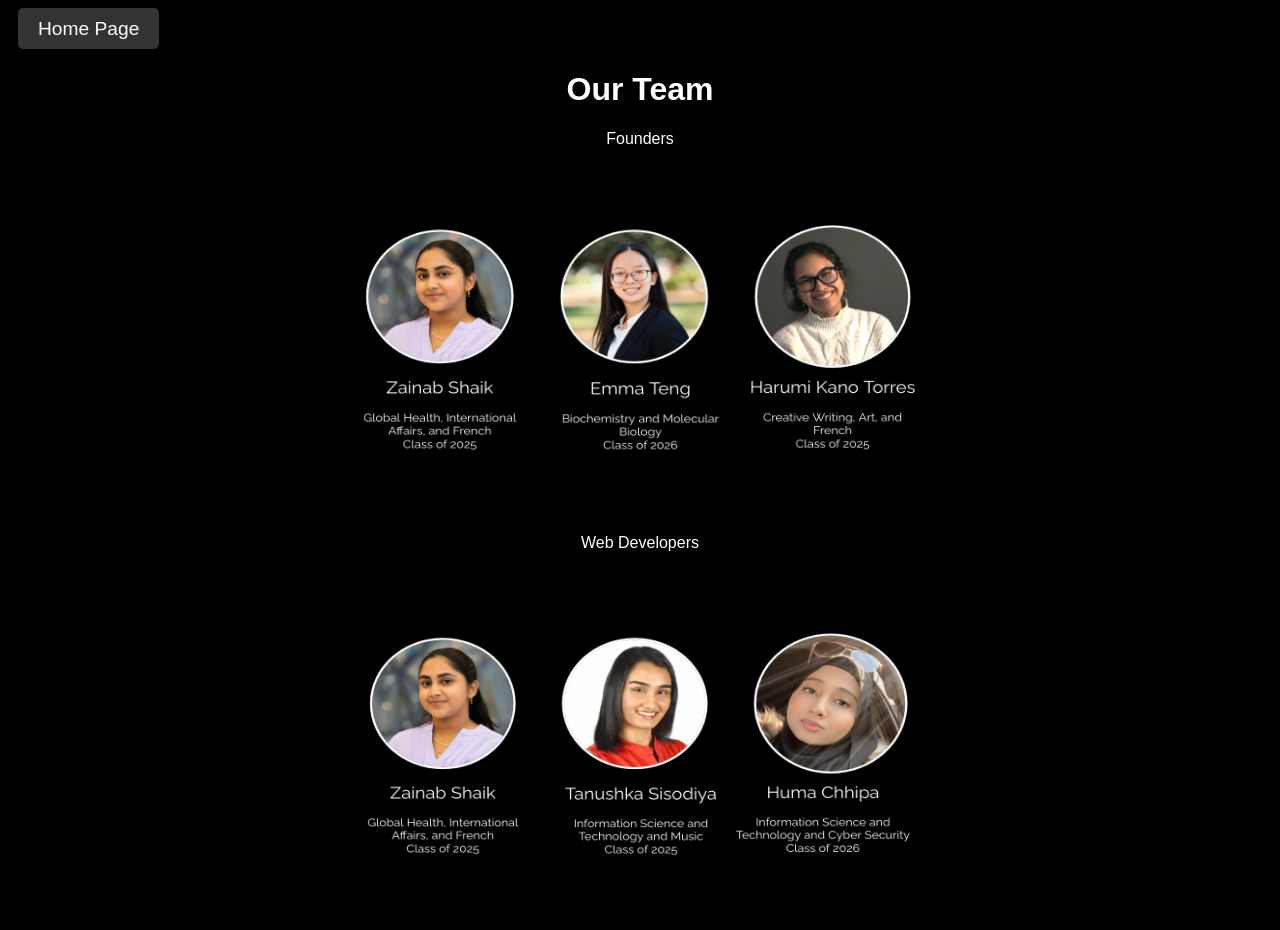
<file: foliedge/our_team.html>
<!DOCTYPE html>
<html lang="en">
<head>
    <meta charset="UTF-8">
    <meta name="viewport" content="width=device-width, initial-scale=1.0">

    <title>Foliedge/OurTeam</title>
    <style>
		.info {
    		font-family: Arial, sans-serif;
    		margin: 0;
    		padding: 0;
    		color: #fff;
    		text-align:center;
    	}
    	body {
    	    background-color: black;
    	}
    	.button {
    	 	background-color: black; 
            padding: 10px;
        	transition: white 0.3s ease;
    		font-family: Arial, sans-serif;
    	}
        .cta-button {
            background-color: #333;
            color: #fff;
            padding: 10px 20px;
            font-size: 1.2em;
            text-decoration: none;
            border-radius: 5px;
            transition: background-color 0.3s ease;
        }
        .cta-button:hover {
            background-color: black;
        }
	</style>

<body>
	<div class="button">
		<a href="index.html" class="cta-button">Home Page</a>
	</div>
	
    <div class="info">
    <h1>Our Team</h1>
	<p>Founders</p>
    	<img src="team2.png" alt="Logo" width="700" height=350">
	<p>Web Developers</p>
    	<img src="team1.png" alt="Logo" width="700" height=350">
	</div>

</body>
</file>
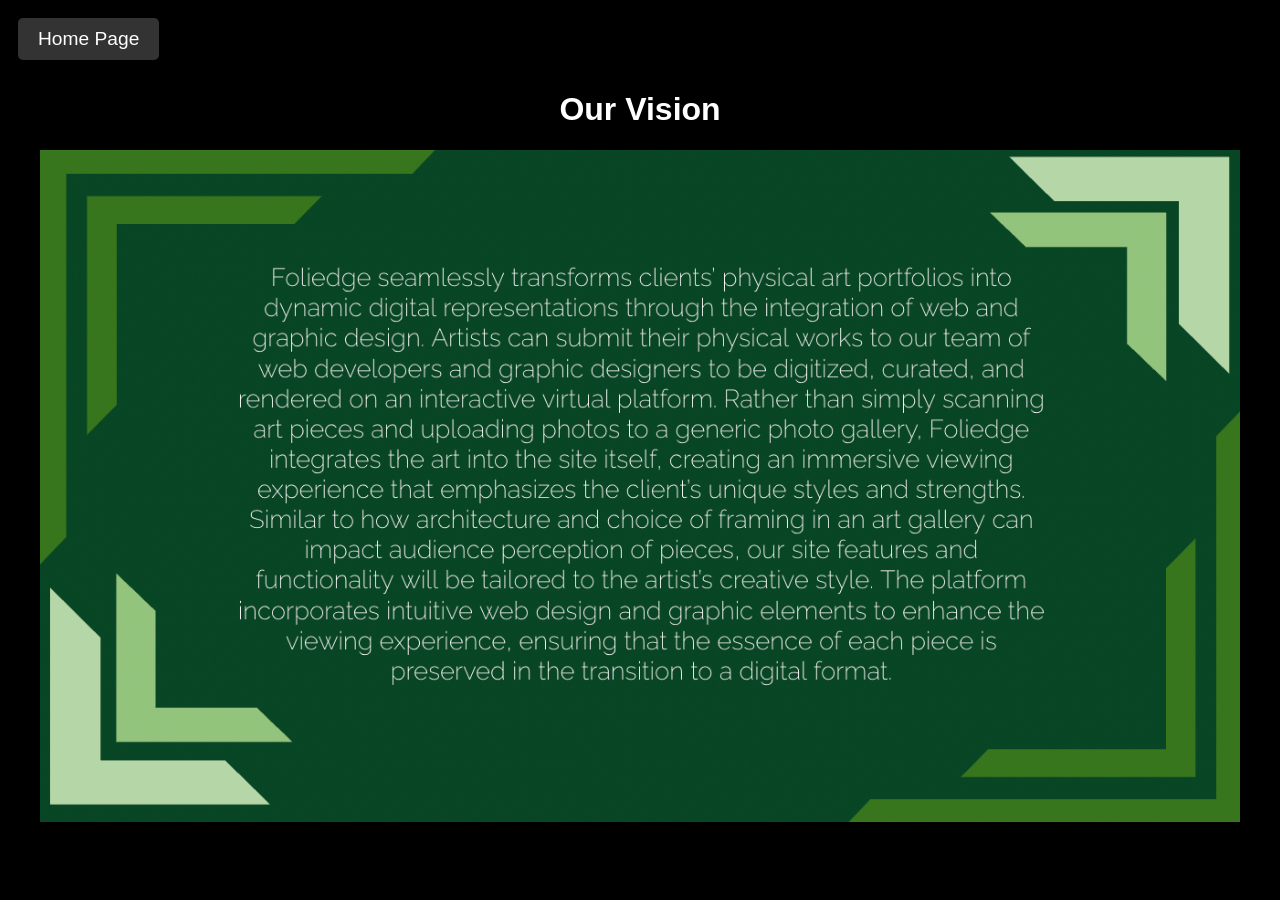
<file: foliedge/our_vision.html>
<!DOCTYPE html>
<html lang="en">
<head>
    <meta charset="UTF-8">
    <meta name="viewport" content="width=device-width, initial-scale=1.0">

    <title>Foliedge/OurTeam</title>
    <style>
		.info {
    		font-family: Arial, sans-serif;
    		margin: 0;
    		padding: 0;
    		color: #fff;
    		text-align:center;
    	}
    	body {
    	    background-color: black;
    	}
    	.button {
    	 	background-color: black; 
            padding: 10px;
        	transition: white 0.3s ease;
    		font-family: Arial, sans-serif;
            display: flex;
    	}
        .cta-button {
            background-color: #333;
            color: #fff;
            padding: 10px 20px;
            font-size: 1.2em;
            text-decoration: none;
            border-radius: 5px;
            transition: background-color 0.3s ease;
        }
        .cta-button:hover {
            background-color: black;
        }
	</style>

<body>
	<div class="button">
		<a href="index.html" class="cta-button">Home Page</a>
	</div>
	
    <div class="info">
    <h1>Our Vision</h1>
        	<img src="vision.png" alt="Logo" width="1200">
	<p></p>
	</div>

</body>
</file>
<file: Zainab.css>
body {
  background-color:#FAE5D3;
}

h1 {
	background-color: white;
	color:#EC7063;
	text-align: center;
	border: 5px solid #F5B7B1;
}
	
div {
	font-size: 20px;
	text-align:left;
}

.ist276 {
  text-align: center;
}

.centered-image {
    display: inline-block;
    border: 5px solid #F5B7B1;
}

.fre {
	color:white;
}

ol,ul {
	background-color:#F5B7B1 ;
	border: 5px solid white;
}


li {
	color: white;
	
}

a {
	color: purple;
}

footer {
	text-align: center;
	color: black;
	border: 2px solid white;
	
}

#aboutMe {
	text-align: center;
	background-color:#F5B7B1;
}

#trends,#helpfulLinks,#myWork {
	text-align: center;
	background-color: white;
	color:#EC7063;
	text-align: center;
	border: 5px solid #F5B7B1;
	font-size:20px;
}

#s
</file>
<file: bootstrap/css/queries.css>
/* For mobile:like samsung grand(480 * 800): */
@media screen and (max-width:480px) {
	.get-started-btn { padding: 20px 50px; }
}
/* For iphone: */
@media screen and (max-width:320px) {
}
/* For ipad: */
@media screen and (max-width:760px) {
}
@media screen and (max-width:991px) {
	.download-now { background: #e8b968; background-image: none; }
	.features-leftcol { border: none; padding: 0 0 0 20px; }
	.features-rightcol { padding: 0 0 0 20px; }
	.margin-bottom { margin-bottom: 0; }
	.features p { margin-bottom: 50px; }
}
</file>
<file: collage/style.css>
body {
    margin: 0;
    padding: 0;
    font-family: Arial, sans-serif;
    background-color:#FAE5D3;
}

header {
    text-align: center;
    color: white;
    padding: 20px;
}

h1 {
	background-color: white;
	color:#EC7063;
	text-align: center;
	border: 5px solid #F5B7B1;
}

   body,
    html {
      height: 100%;
      margin: 0;
      padding: 0;
    }

    .container {
      display: grid;
      grid-template-columns: repeat(auto-fill, minmax(200px, 1fr)); /* Responsive grid */
      grid-gap: 5px;
      padding: 5px;
      margin: 0 auto;
      height: 100%;
    }

    .image {
      background-size: cover;
      background-repeat: no-repeat;
      background-position: center;
      border: 10px solid black;
      height: 200px; /* Adjust height as needed */
    }
</file>
<file: foliedge/foliedge.css>
/* Add your CSS styles here */
body {
    font-family: Arial, sans-serif;
    margin: 0;
    padding: 0;
    background-color: black;
    }
header {
    background-color: black;
    color: #fff;
    padding: 20px;
    text-align: center;
    }
.hero {
    background-image: url('background.jpg'); /* Replace with your image */
    background-size: cover;
    background-position: center;
    height: 100vh;
    display: flex;
    justify-content: center;
    align-items: center;
    text-align: center;
    }
.hero-content {
    color: #fff;
    max-width: 600px;
    padding: 20px;
	}
.hero-content h1 {
        font-size: 3em;
            margin-bottom: 20px;
        }
        .button {
    	 	background-color: black; 
            padding: 10px;
        	transition: white 0.3s ease;
    		font-family: Arial, sans-serif;
            display: flex;
    	}
        .hero-content p {
            font-size: 1.2em;
            margin-bottom: 20px;
        }
        .cta-button {
            background-color: #333;
            color: #fff;
            padding: 10px 20px;
            font-size: 1.2em;
            text-decoration: none;
            border-radius: 5px;
            transition: background-color 0.3s ease;
        }
        .cta-button:hover {
            background-color: black;
        }
        .logo {
            background-color: black; 
            align-items: center; 
            justify-content: center;
            display: flex;
            padding: 10px;
        	transition: white 0.3s ease;
        }
</file>
<file: bootstrap/css/styles.css>
/* ! normalize.css v1.0.0 | MIT License | git.io/normalize */
 
/* ==========================================================================
HTML5 display definitions
========================================================================== */
 
/* * Corrects `block` display not defined in IE 6/7/8/9 and Firefox 3. */
 
article, aside, details, figcaption, figure, footer, header, hgroup, nav, section, summary { display: block; }
/* * Corrects `inline-block` display not defined in IE 6/7/8/9 and Firefox 3. */
audio, canvas, video { display: inline-block; *display: inline; *zoom: 1; }
/* * Prevents modern browsers from displaying `audio` without controls.
* Remove excess height in iOS 5 devices. */
audio:not([controls]) { display: none; height: 0; }
/* * Addresses styling for `hidden` attribute not present in IE 7/8/9, Firefox 3, * and Safari 4.
* Known issue:no IE 6 support. */
[hidden] { display: none; }
/* ==========================================================================
Base
========================================================================== */
/* * 1. Corrects text resizing oddly in IE 6/7 when body `font-size` is set using
*    `em` units.
* 2. Prevents iOS text size adjust after orientation change, without disabling
*    user zoom. */
 
html { font-size: 100%; /* 1 */
    -webkit-text-size-adjust: 100%; /* 2 */
-ms-text-size-adjust: 100%; /* 2 */ }
/* * Addresses `font-family` inconsistency between `textarea` and other form
* elements. */
html, button, input, select, textarea { font-family: 'Lato', sans-serif; }
/* * Addresses margins handled incorrectly in IE 6/7. */
body { margin: 0; font-family: 'Lato', sans-serif; }
/* ==========================================================================
Links
========================================================================== */
/* * Addresses `outline` inconsistency between Chrome and other browsers. */
 
a:focus { outline: thin dotted; }
/* * Improves readability when focused and also mouse hovered in all browsers. */
a:active, a:hover { outline: 0; }
/* ==========================================================================
Typography
========================================================================== */
/* * Addresses font sizes and margins set differently in IE 6/7.
* Addresses font sizes within `section` and `article` in Firefox 4+, Safari 5, * and Chrome. */
 
h1 { font-size: 2em; margin: 0.67em 0; }
h2 { font-size: 1.5em; margin: 0.83em 0; }
h3 { font-size: 1.17em; margin: 1em 0; }
h4 { font-size: 1em; margin: 1.33em 0; }
h5 { font-size: 0.83em; margin: 1.67em 0; }
h6 { font-size: 0.75em; margin: 2.33em 0; }
/* * Addresses styling not present in IE 7/8/9, Safari 5, and Chrome. */
abbr[title] { border-bottom: 1px dotted; }
/* * Addresses style set to `bolder` in Firefox 3+, Safari 4/5, and Chrome. */
b, strong { font-weight: bold; }
blockquote { margin: 1em 40px; }
/* * Addresses styling not present in Safari 5 and Chrome. */
dfn { font-style: italic; }
/* * Addresses styling not present in IE 6/7/8/9. */
mark { background: #ff0; color: #000; }
/* * Addresses margins set differently in IE 6/7. */
p, pre { margin: 1em 0; }
/* * Corrects font family set oddly in IE 6, Safari 4/5, and Chrome. */
code, kbd, pre, samp { font-family: monospace, serif; _font-family: 'courier new', monospace; font-size: 1em; }
/* * Improves readability of pre-formatted text in all browsers. */
pre { white-space: pre; white-space: pre-wrap; word-wrap: break-word; }
/* * Addresses CSS quotes not supported in IE 6/7. */
q { quotes: none; }
/* * Addresses `quotes` property not supported in Safari 4. */
q:before, q:after { content: ''; content: none; }
small { font-size: 75%; }
/* * Prevents `sub` and `sup` affecting `line-height` in all browsers. */
sub, sup { font-size: 75%; line-height: 0; position: relative; vertical-align: baseline; }
sup { top: -0.5em; }
sub { bottom: -0.25em; }
/* ==========================================================================
Lists
========================================================================== */
/* * Addresses margins set differently in IE 6/7. */
 
dl, menu, ol, ul { margin: 1em 0; }
dd { margin: 0 0 0 40px; }
/* * Addresses paddings set differently in IE 6/7. */
menu, ol, ul { padding: 0 0 0 40px; }
/* * Corrects list images handled incorrectly in IE 7. */
nav ul, nav ol { list-style: none; list-style-image: none; }
/* ==========================================================================
Embedded content
========================================================================== */
/* * 1. Removes border when inside `a` element in IE 6/7/8/9 and Firefox 3.
* 2. Improves image quality when scaled in IE 7. */
 
img { border: 0; /* 1 */
-ms-interpolation-mode: bicubic; /* 2 */ }
/* * Corrects overflow displayed oddly in IE 9. */
svg:not(:root) { overflow: hidden; }
/* ==========================================================================
Figures
========================================================================== */
/* * Addresses margin not present in IE 6/7/8/9, Safari 5, and Opera 11. */
 
figure { margin: 0; }
/* ==========================================================================
Forms
========================================================================== */
/* * Corrects margin displayed oddly in IE 6/7. */
 
form { margin: 0; }
/* * Define consistent border, margin, and padding. */
fieldset { border: 1px solid #c0c0c0; margin: 0 2px; padding: 0.35em 0.625em 0.75em; }
/* * 1. Corrects color not being inherited in IE 6/7/8/9.
* 2. Corrects text not wrapping in Firefox 3.
* 3. Corrects alignment displayed oddly in IE 6/7. */
legend { border: 0; /* 1 */
    padding: 0; white-space: normal; /* 2 */
*margin-left: -7px; /* 3 */ }
/* * 1. Corrects font size not being inherited in all browsers.
* 2. Addresses margins set differently in IE 6/7, Firefox 3+, Safari 5, *    and Chrome.
* 3. Improves appearance and consistency in all browsers. */
button, input, select, textarea { font-size: 100%; /* 1 */
    margin: 0; /* 2 */
    vertical-align: baseline; /* 3 */
*vertical-align: middle; /* 3 */ }
/* * Addresses Firefox 3+ setting `line-height` on `input` using ` !important` in
* the UA stylesheet. */
button, input { line-height: normal; }
/* * 1. Avoid the WebKit bug in Android 4.0.* where (2) destroys native `audio`
*    and `video` controls.
* 2. Corrects inability to style clickable `input` types in iOS.
* 3. Improves usability and consistency of cursor style between image-type
*    `input` and others.
* 4. Removes inner spacing in IE 7 without affecting normal text inputs.
*    Known issue:inner spacing remains in IE 6. */
button, html input[type="button"], /* 1 */
input[type="reset"], input[type="submit"] { -webkit-appearance: button; /* 2 */
    cursor: pointer; /* 3 */
*overflow: visible; /* 4 */ }
/* * Re-set default cursor for disabled elements. */
button[disabled], input[disabled] { cursor: default; }
/* * 1. Addresses box sizing set to content-box in IE 8/9.
* 2. Removes excess padding in IE 8/9.
* 3. Removes excess padding in IE 7.
*    Known issue:excess padding remains in IE 6. */
input[type="checkbox"], input[type="radio"] { box-sizing: border-box; /* 1 */
    padding: 0; /* 2 */
    *height: 13px; /* 3 */
*width: 13px; /* 3 */ }
/* * 1. Addresses `appearance` set to `searchfield` in Safari 5 and Chrome.
* 2. Addresses `box-sizing` set to `border-box` in Safari 5 and Chrome
*    (include `-moz` to future-proof). */
input[type="search"] { -webkit-appearance: textfield; /* 1 */
    -moz-box-sizing: content-box; -webkit-box-sizing: content-box; /* 2 */
box-sizing: content-box; }
/* * Removes inner padding and search cancel button in Safari 5 and Chrome
* on OS X. */
input[type="search"]::-webkit-search-cancel-button, input[type="search"]::-webkit-search-decoration { -webkit-appearance: none; }
/* * Removes inner padding and border in Firefox 3+. */
button::-moz-focus-inner, input::-moz-focus-inner { border: 0; padding: 0; }
/* * 1. Removes default vertical scrollbar in IE 6/7/8/9.
* 2. Improves readability and alignment in all browsers. */
textarea { overflow: auto; /* 1 */
vertical-align: top; /* 2 */ }
/* ==========================================================================
Tables
========================================================================== */
/* * Remove most spacing between table cells. */
 
table { border-collapse: collapse; border-spacing: 0; }
/* ==========================================================================
Clearfix
========================================================================== */
.clearfix:after { visibility: hidden; display: block; font-size: 0; content: " "; clear: both; height: 0; }
* html .clearfix { zoom: 1; }
/* IE6 */
*:first-child+html .clearfix { zoom: 1; }
/* IE7 */
/* ==========================================================================
Headings
========================================================================== */

.hero h1 { font-size: 60px; font-weight: 100; color: #fff; letter-spacing: -1px; margin: 100px 0 20px 0; }
.download-now h1 { font-size: 55px; font-weight: 100; color: #fff; margin: 100px 0 20px 0; }
.testimonials h1 { color: #fff; font-size: 43px; font-weight: 100; margin: 20px 0 80px 0; font-style: italic; }
.features h1 { color: #9197a8; font-size: 15px; margin: 0 0 20px 0; text-transform: uppercase; }
.design h1 { color: #abbcc3; font-size: 38px; font-weight: 300; margin-top: 0; }
/* ==========================================================================
Custom Styles
========================================================================== */
p { font-weight: 300; }
.navigation { background-color: #1F1F1F; }
.nav-last { margin-bottom: 50px; }
nav ul { list-style: none; padding: 0; }
nav ul li a { color: rgba(255, 255, 255, 0.6); padding: 20px; display: block; border-bottom: 1px dotted rgba(255, 255, 255, 0.2); transition: all 0.5s ease; -moz-transition: all 0.5s ease; -webkit-transition: all 0.5s ease; -o-transition: all 0.5s ease; padding-left: 0; position: relative; }
nav ul li a:hover, nav ul li a:focus { color: rgba(255, 255, 255, 1); text-decoration: none; }
.indicator { position: absolute; right: 0 !important; }
.pull { display: none; }
.hero { background: url('../img/hero.jpg') no-repeat center center; -webkit-background-size: cover; -moz-background-size: cover; -o-background-size: cover; background-size: cover; padding: 65px 0; height: auto; }
.hero p { color: #d0e7e9; font-style: italic; font-size: 17px; }
.hero a { color: #fff; }
.hero-play-btn { height: 99px; width: 99px; background: url('../img/play-btn.png') no-repeat center center; display: block; text-indent: -99999px; margin: 80px auto 260px; transition: all 1s ease; -moz-transition: all 1s ease; -webkit-transition: all 1s ease; -o-transition: all 1s ease; }
.hero-play-btn:hover, .hero-play-btn:focus { transform: translate(0, -15px); -webkit-transform: translate(0, -15px); -o-transform: translate(0, -15px); -moz-transform: translate(0, -15px); }
.get-started-btn { background-color: #7accc8; padding: 20px 80px; border-radius: 3px; -webkit-border-radius: 3px; -moz-border-radius: 3px; font-size: 22px; letter-spacing: 2px; box-shadow: inset 0px 1px 0px rgba(255, 255, 255, 0.4); transition: all 0.5s ease; -moz-transition: all 0.5s ease; -webkit-transition: all 0.5s ease; -o-transition: all 0.5s ease; display: inline-block; }
.get-started-btn:hover, .get-started-btn:focus { text-decoration: none; background-color: #e8b968; }
.download-now { background: #e8b968 url('../img/ipadBG.png') no-repeat right 65px; background-size: 50%; }
.download-now p { color: #fff; font-size: 16px; margin: 40px 30px 40px 0; line-height: 30px; }
.download-btn { border: solid 3px #fff; border-radius: 3px; -webkit-border-radius: 3px; -moz-border-radius: 3px; font-size: 17px; letter-spacing: 2px; transition: all 0.5s ease; padding: 15px 70px; display: inline-block; color: #fff; margin-bottom: 185px; }
.download-btn:hover, .download-btn:focus { text-decoration: none; border-color: #a58347; color: #a58347; }
.testimonials { background: #5b6869 url('../img/tBG01.jpg') no-repeat left center; -webkit-background-size: cover; -moz-background-size: cover; -o-background-size: cover; background-size: cover; padding: 130px 0; }
.features { background: #fff url('../img/arrowBG.png') no-repeat center -1px; padding: 70px 0; }
.features p { color: #7a8387; font-size: 16px; word-spacing: 2px; line-height: 30px; }
.features-leftcol { border-right: 1px solid rgba(208, 217, 226, 0.4); padding-right: 60px; }
.features-rightcol { padding-left: 60px; }
.margin-bottom { margin-bottom: 70px; }
.try-btn { background-color: #f69679; border-radius: 3px; -webkit-border-radius: 3px; -moz-border-radius: 3px; font-size: 17px; color: #fff; transition: all 0.5s ease; -moz-transition: all 0.5s ease; -webkit-transition: all 0.5s ease; -o-transition: all 0.5s ease; display: inline-block; padding: 15px 50px; margin: 70px 0 70px; }
.try-btn:hover, .try-btn:focus { background-color: #e37857; color: #fff; text-decoration: none; }
.design { padding: 100px 0; background-color: #f6f6f4; position: relative; }
.flat-box { background-color: #fff; -webkit-box-shadow: 0px 3px 0px 0px rgba(234, 234, 234, 1); -moz-box-shadow: 0px 3px 0px 0px rgba(234, 234, 234, 1); box-shadow: 0px 3px 0px 0px rgba(234, 234, 234, 1); transition: all 0.5s ease; -moz-transition: all 0.5s ease; -webkit-transition: all 0.5s ease; -o-transition: all 0.5s ease; }
.flat-box:hover, .flat-box:focus { transform: translate(0, -15px); -webkit-transform: translate(0, -15px); -o-transform: translate(0, -15px); -moz-transform: translate(0, -15px); }
.colourway { height: 346px; }
.colour1 { background-color: #f69679; }
.colour2 { background-color: #e8b968; }
.colour3 { background-color: #7accc8; }
.colour4 { background-color: #373b44; }
.title { font-size: 15px; color: #9197a8; text-transform: uppercase; font-weight: 600; letter-spacing: 2px; padding: 20px 40px 0; }
.feature-text { padding: 0px 20px 40px 40px; font-style: italic; color: #7a8387; font-size: 16px; }
.design-content p { color: #abbcc3; line-height: 30px; font-weight: 300; }
.controls a { color: #959595; transition: all 0.5s ease; -moz-transition: all 0.5s ease; -webkit-transition: all 0.5s ease; -o-transition: all 0.5s ease; }
.controls a:hover, .controls a:focus { color: #555555; }
.controls .prev { margin-right: 5px; }
footer { background-color: #7accc8; padding: 75px 0 220px; }
footer p { color: #fff; line-height: 30px; }
.footer-nav { list-style: none; padding: 0; }
.footer-nav li a { display: block; color: #fff; padding: 5px; transition: all 0.5s ease; -moz-transition: all 0.5s ease; -webkit-transition: all 0.5s ease; -o-transition: all 0.5s ease; }
.footer-nav li a:hover, .footer-nav li a:focus { text-decoration: none; color: #5db3af; }
.badge-btn { width: 60px; height: 62px; background: url('../img/footer-logo.png') no-repeat center center; text-indent: -99999px; display: block; margin: 65px auto 65px; -webkit-transition-duration: 3s; -moz-transition-duration: 3s; -o-transition-duration: 3s; transition-duration: 3s; -webkit-transition-property: -webkit-transform; -moz-transition-property: -moz-transform; -o-transition-property: -o-transform; transition-property: transform; }
.badge-btn:hover, .badge-btn:focus { -webkit-transform: rotate(360deg); -moz-transform: rotate(360deg); -o-transform: rotate(360deg); }
.footer-credit { font-size: 12px; text-transform: uppercase; letter-spacing: 5px; }
footer a { color: #42817e; transition: all 0.5s ease; -moz-transition: all 0.5s ease; -webkit-transition: all 0.5s ease; -o-transition: all 0.5s ease; }
footer a:hover, footer a:focus { color: #2f5c5a; text-decoration: none; }
/* ==========================================================================
Animations
========================================================================== */
.animated { -webkit-animation-duration: 1s; animation-duration: 1s; -webkit-animation-fill-mode: both; animation-fill-mode: both; }
.animated.infinite { -webkit-animation-iteration-count: infinite; animation-iteration-count: infinite; }
.animated.hinge { -webkit-animation-duration: 2s; animation-duration: 2s; }
@-webkit-keyframes bounceInDown {
    0% { opacity: 0; -webkit-transform: translateY(-2000px); transform: translateY(-2000px); }
    60% { opacity: 1; -webkit-transform: translateY(30px); transform: translateY(30px); }
    80% { -webkit-transform: translateY(-10px); transform: translateY(-10px); }
    100% { -webkit-transform: translateY(0); transform: translateY(0); }
}
@keyframes bounceInDown {
    0% { opacity: 0; -webkit-transform: translateY(-2000px); -ms-transform: translateY(-2000px); transform: translateY(-2000px); }
    60% { opacity: 1; -webkit-transform: translateY(30px); -ms-transform: translateY(30px); transform: translateY(30px); }
    80% { -webkit-transform: translateY(-10px); -ms-transform: translateY(-10px); transform: translateY(-10px); }
    100% { -webkit-transform: translateY(0); -ms-transform: translateY(0); transform: translateY(0); }
}
.bounceInDown { -webkit-animation-name: bounceInDown; animation-name: bounceInDown; }
@-webkit-keyframes fadeInUpDelay {
    0% { opacity: 0; -webkit-transform: translateY(20px); transform: translateY(20px); }
    100% { opacity: 1; -webkit-transform: translateY(0); transform: translateY(0); }
}
@keyframes fadeInUpDelay {
    0% { opacity: 0; -webkit-transform: translateY(20px); -ms-transform: translateY(20px); transform: translateY(20px); }
    100% { opacity: 1; -webkit-transform: translateY(0); -ms-transform: translateY(0); transform: translateY(0); }
}
.fadeInUpDelay { -webkit-animation-name: fadeInUpDelay; animation-name: fadeInUpDelay; animation-delay: 1s; -webkit-animation-delay: 1s; }
@-webkit-keyframes fadeInUp {
    0% { opacity: 0; -webkit-transform: translateY(20px); transform: translateY(20px); }
    100% { opacity: 1; -webkit-transform: translateY(0); transform: translateY(0); }
}
@keyframes fadeInUp {
    0% { opacity: 0; -webkit-transform: translateY(20px); -ms-transform: translateY(20px); transform: translateY(20px); }
    100% { opacity: 1; -webkit-transform: translateY(0); -ms-transform: translateY(0); transform: translateY(0); }
}
.fadeInUp { -webkit-animation-name: fadeInUp; animation-name: fadeInUp; }
@-webkit-keyframes fadeInDown {
    0% { opacity: 0; -webkit-transform: translateY(-20px); transform: translateY(-20px); }
    100% { opacity: 1; -webkit-transform: translateY(0); transform: translateY(0); }
}
@keyframes fadeInDown {
    0% { opacity: 0; -webkit-transform: translateY(-20px); -ms-transform: translateY(-20px); transform: translateY(-20px); }
    100% { opacity: 1; -webkit-transform: translateY(0); -ms-transform: translateY(0); transform: translateY(0); }
}
.fadeInDown { -webkit-animation-name: fadeInDown; animation-name: fadeInDown; }
@-webkit-keyframes fadeInUpD {
    0% { opacity: 0; -webkit-transform: translateY(20px); transform: translateY(20px); }
    100% { opacity: 1; -webkit-transform: translateY(0); transform: translateY(0); }
}
@keyframes fadeInUpD {
    0% { opacity: 0; -webkit-transform: translateY(20px); -ms-transform: translateY(20px); transform: translateY(20px); }
    100% { opacity: 1; -webkit-transform: translateY(0); -ms-transform: translateY(0); transform: translateY(0); }
}
.fadeInUpD { -webkit-animation-name: fadeInUpD; animation-name: fadeInUpD; animation-delay: 0.5s; -webkit-animation-delay: 0.5s; }
/* ==========================================================================
Waypoints
========================================================================== */
.wp1, .wp2, .wp3, .wp4, .wp5, .wp6 { visibility: hidden; }
.bounceInLeft, .bounceInRight, .fadeInUp, .fadeInUpDelay, .fadeInDown, .fadeInUpD { visibility: visible; }
</file>
